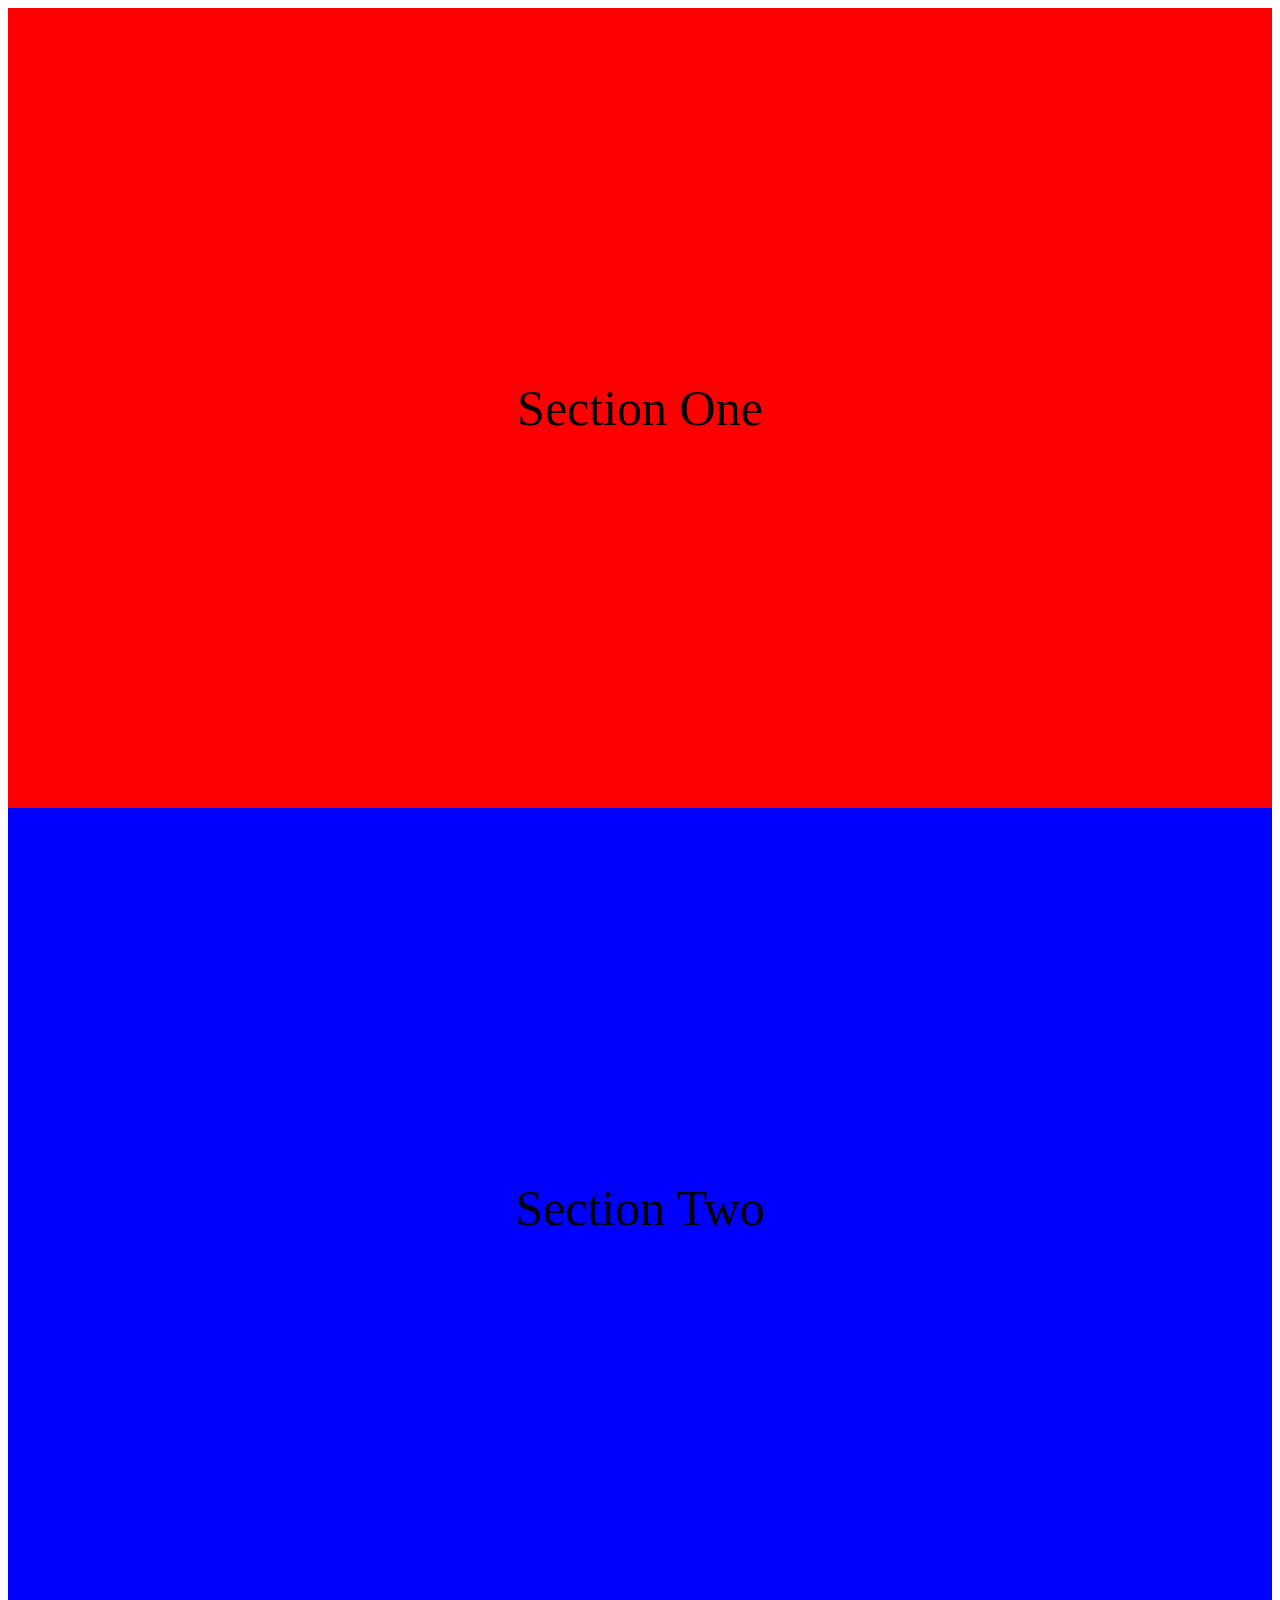
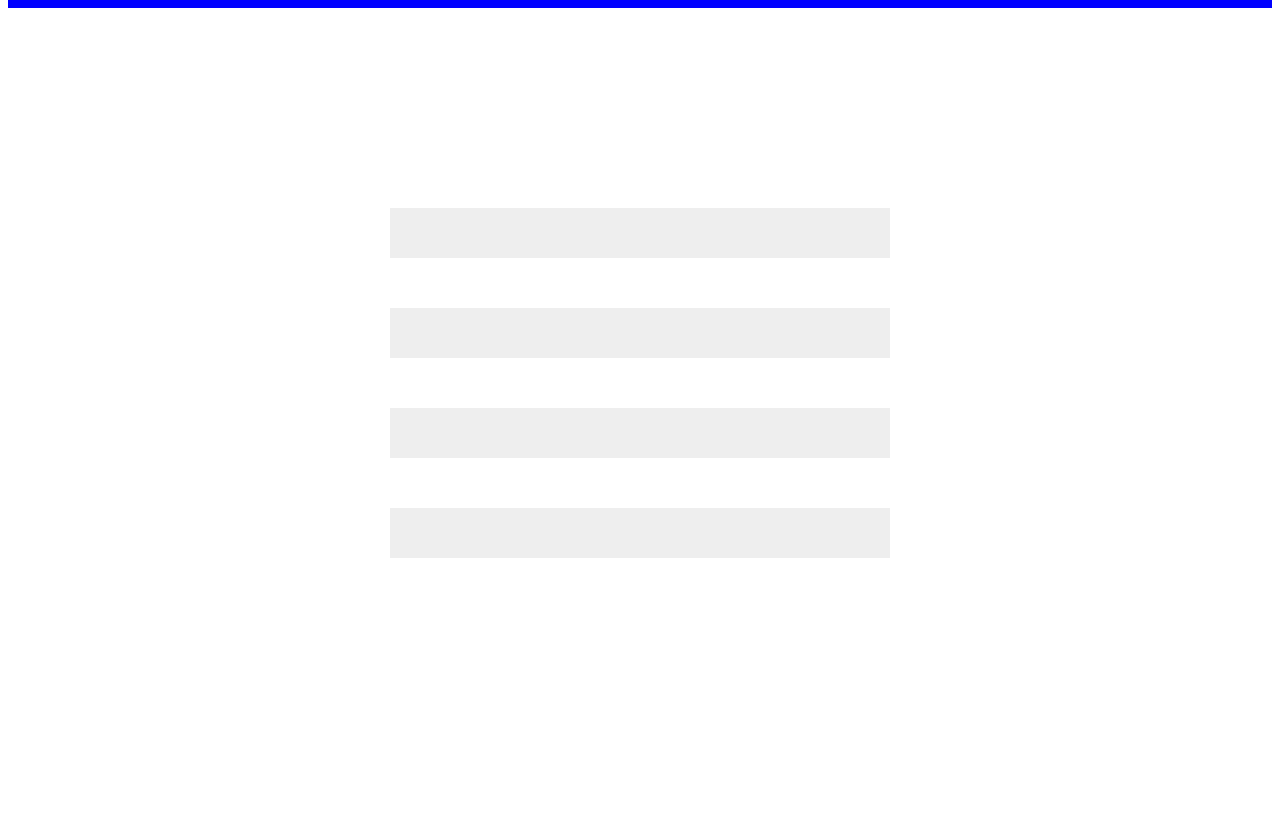
<file: Animate Width On Scrolling/index.html>
<!DOCTYPE html>
<html lang="en">
<head>
    <meta charset="UTF-8">
    <meta name="viewport" content="width=device-width, initial-scale=1.0">
    <link rel="stylesheet" href="style.css">
    <title>Animate Width</title>
</head>
<body>
    <div class="secone">Section One</div>
    <div class="sectwo">Section Two</div>
    <div class="secthree">
        <div><span data-goal="20"></span></div>
        <div><span data-goal="40"></span></div>
        <div><span data-goal="70"></span></div>
        <div><span data-goal="100"></span></div>
    </div>
    <script src="main.js"></script>
</body>
</html>
</file>
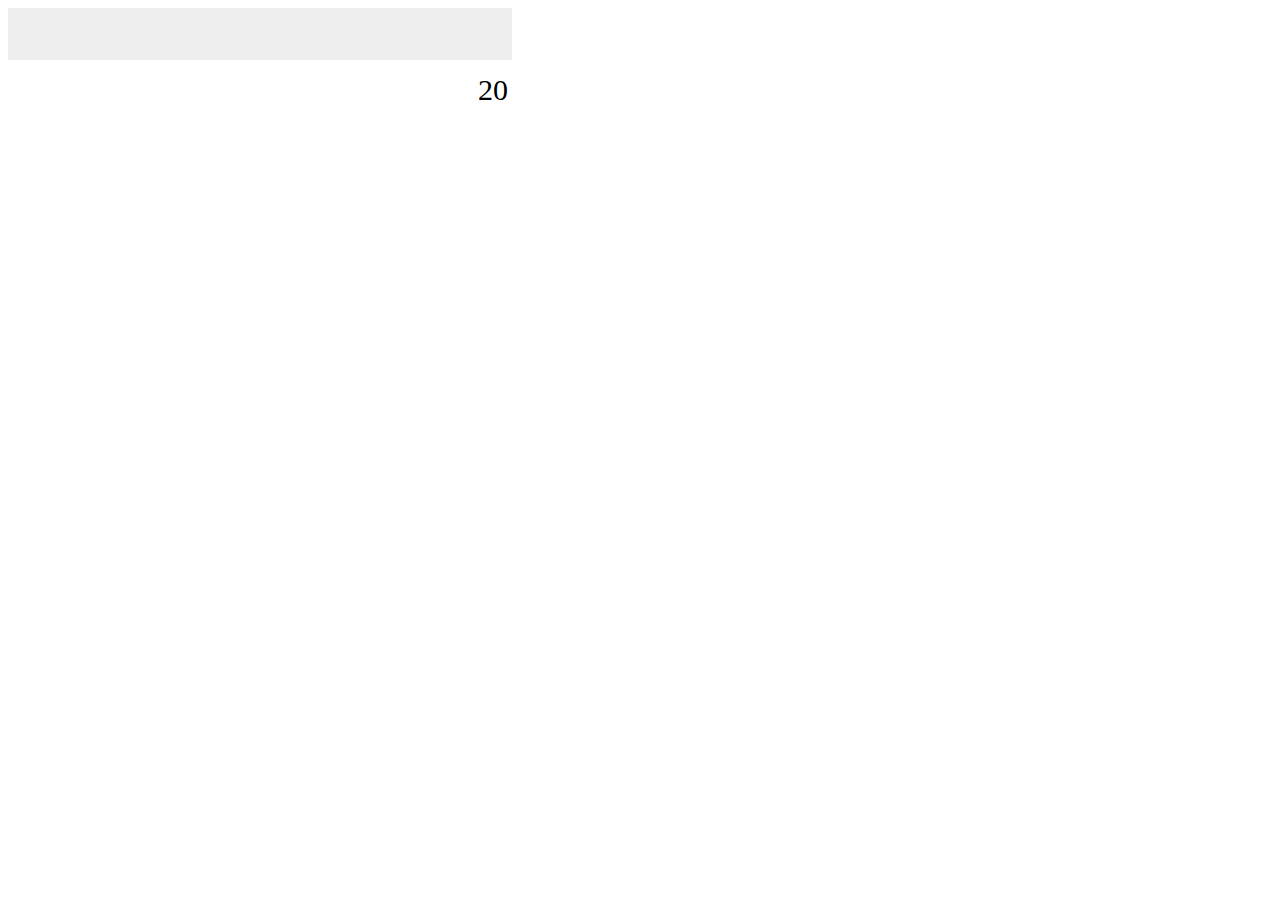
<file: Count Input Characters And Fill Borders/index.html>
<!DOCTYPE html>
<html lang="en">
<head>
    <meta charset="UTF-8">
    <meta name="viewport" content="width=device-width, initial-scale=1.0">
    <link rel="stylesheet" href="style.css">
    <title>Count Input</title>
</head>
<body>
    <form action="">
        <input type="text" name="card" maxlength="20">
        <div class="progress"></div>
        <div class="number"></div>
    </form>
    <script src="main.js"></script>
</body>
</html>
</file>
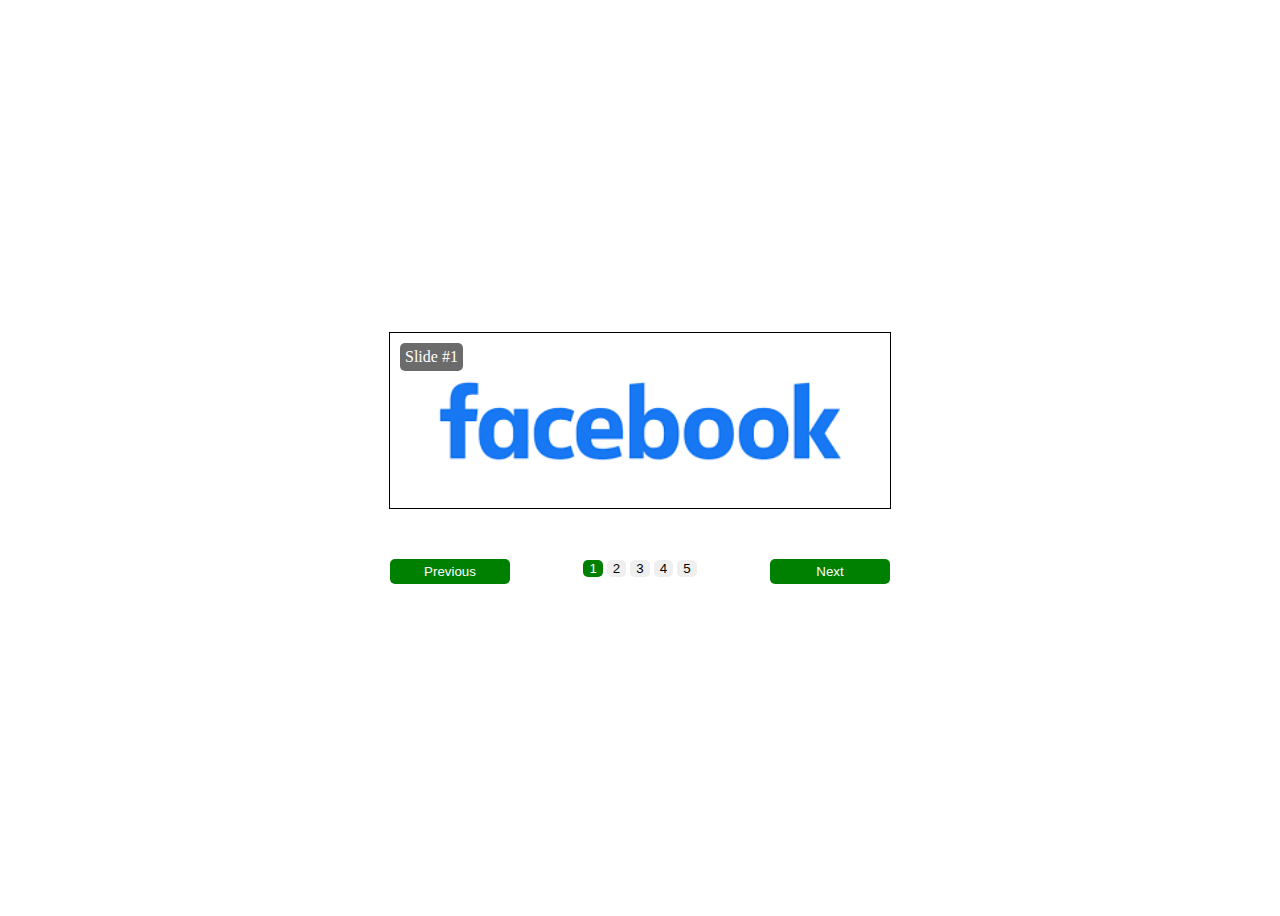
<file: Create Image Slider/index.html>
<!DOCTYPE html>
<html lang="en">
<head>
    <meta charset="UTF-8">
    <meta name="viewport" content="width=device-width, initial-scale=1.0">
    <link rel="stylesheet" href="style.css">
    <title>Image Slider</title>
</head>
<body>
    <div class="slider">
        <div class="image">
            <div class="slidenum"></div>
            <img src="Images/download.png" alt="">
            <img src="Images/image8-2.webp" alt="">
            <img src="Images/download (2).png" alt="">
            <img src="Images/download (3).png" alt="">
            <img src="Images/download (1).png" alt="">
        </div>
        <div class="switcher">
            <button class="pre">Previous</button>
            <div class="numbers">
                <button>1</button>
                <button>2</button>
                <button>3</button>
                <button>4</button>
                <button>5</button>
            </div>
            <button class="next">Next</button>
        </div>
    </div>
    <script src="main.js"></script>
</body>
</html>
</file>
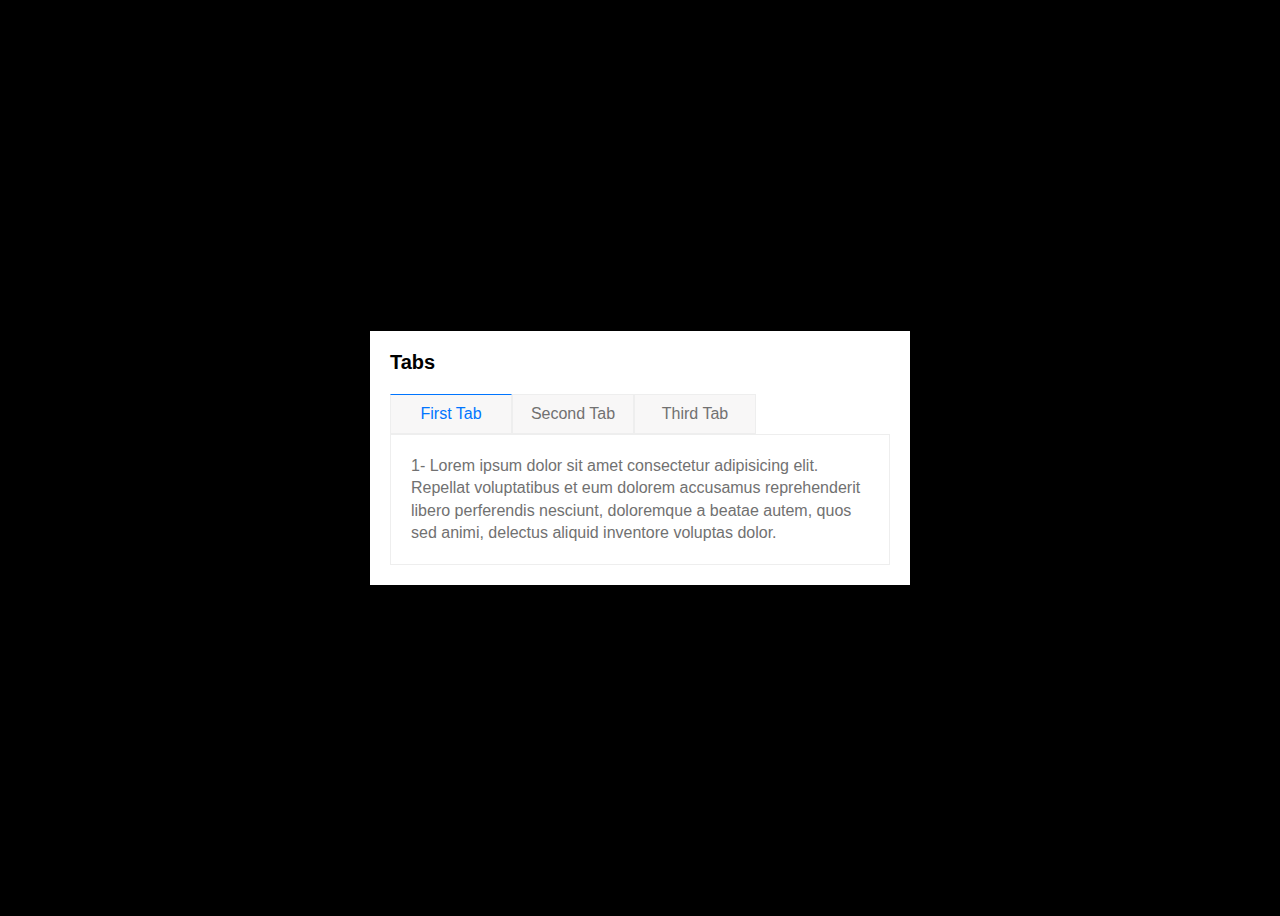
<file: Create Tabs/index.html>
<!DOCTYPE html>
<html lang="en">
<head>
    <meta charset="UTF-8">
    <meta name="viewport" content="width=device-width, initial-scale=1.0">
    <link rel="stylesheet" href="style.css">
    <title>Create Tabs</title>
</head>
<body>
    <div class="items">
        <span>Tabs</span>
        <div class="header">
            <span data-goal="first">First Tab</span>
            <span data-goal="second">Second Tab</span>
            <span data-goal="third">Third Tab</span>
        </div>
        <div class="content">
            <span class="first">1- Lorem ipsum dolor sit amet consectetur adipisicing elit. Repellat voluptatibus et eum dolorem accusamus reprehenderit libero perferendis nesciunt, doloremque a beatae autem, quos sed animi, delectus aliquid inventore voluptas dolor.</span>
            <span class="second">2- Lorem ipsum dolor sit amet consectetur adipisicing elit. Repellat voluptatibus et eum dolorem accusamus reprehenderit libero perferendis nesciunt, doloremque a beatae autem, quos sed animi, delectus aliquid inventore voluptas dolor.</span>
            <span class="third">3- Lorem ipsum dolor sit amet consectetur adipisicing elit. Repellat voluptatibus et eum dolorem accusamus reprehenderit libero perferendis nesciunt, doloremque a beatae autem, quos sed animi, delectus aliquid inventore voluptas dolor.</span>
        </div>
    </div>
    <script src="main.js"></script>
</body>
</html>
</file>
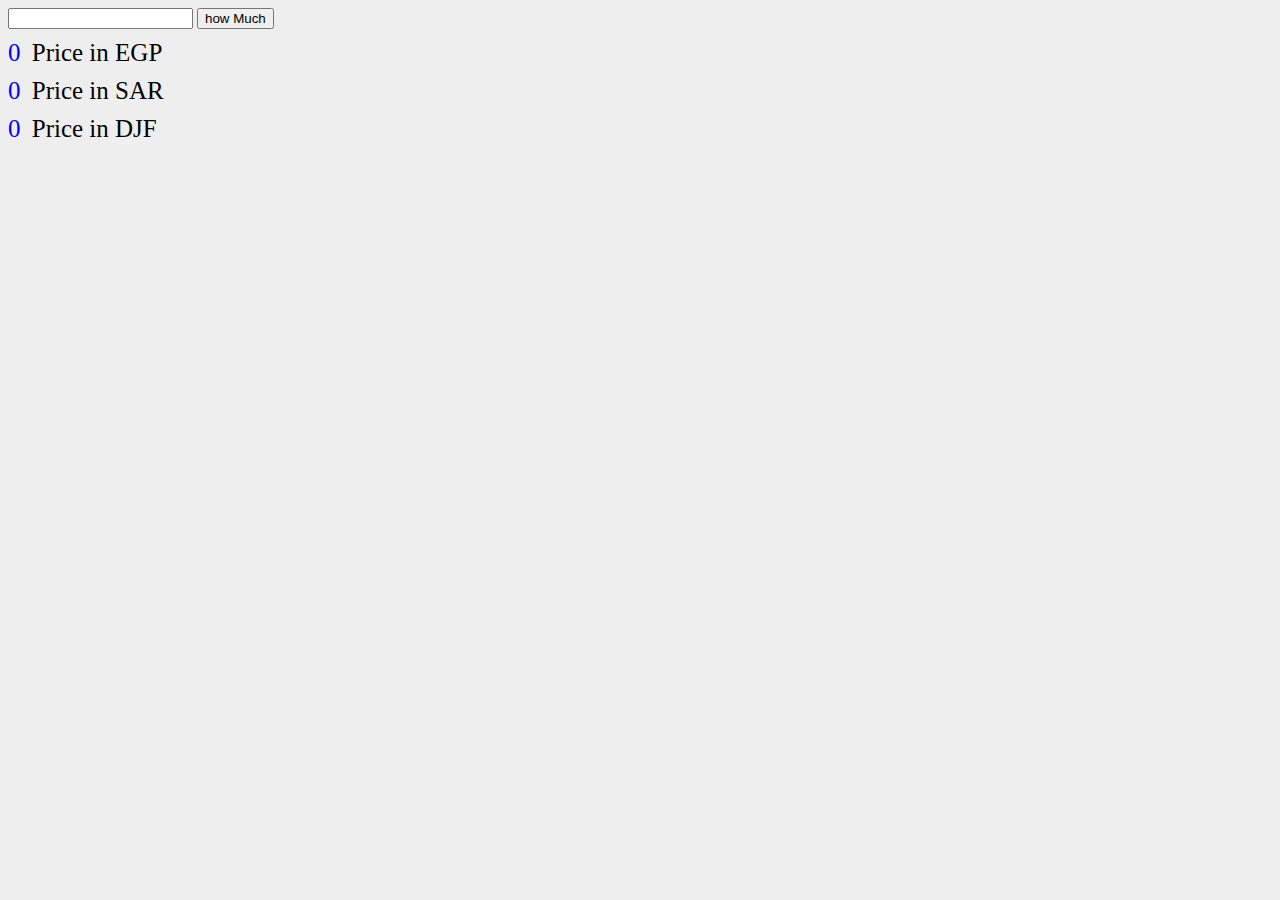
<file: Currency Conversion API/index.html>
<!DOCTYPE html>
<html lang="en">
<head>
    <meta charset="UTF-8">
    <meta name="viewport" content="width=device-width, initial-scale=1.0">
    <link rel="stylesheet" href="style.css">
    <title>Currency Conversion</title>
</head>
<body>
    <input type="text" class="count">
    <input type="submit" value="how Much" class="submit">
    <div class="results">
        <div class="one"><span>0</span> Price in EGP</div>
        <div class="two"><span>0</span> Price in SAR</div>
        <div class="three"><span>0</span> Price in DJF</div>
    </div>
    <script src="main.js"></script>
</body>
</html>
</file>
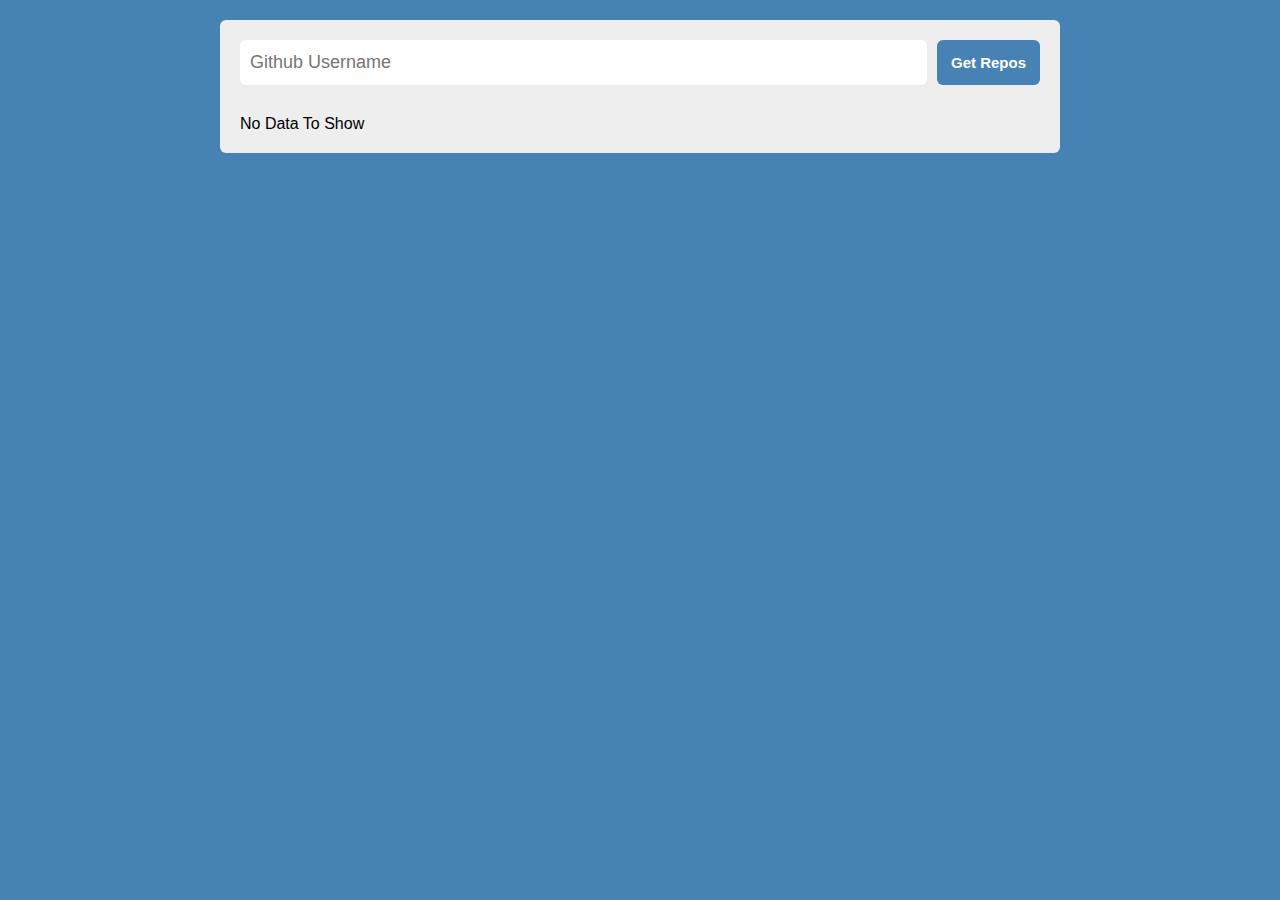
<file: Fetch Repositories/index.html>
<!DOCTYPE html>
<html lang="en">
<head>
    <meta charset="UTF-8">
    <meta name="viewport" content="width=device-width, initial-scale=1.0">
    <link rel="stylesheet" href="style.css">
    <title>Fetch Repositories</title>
</head>
<body>
    <div class="repos-aria">
        <div class="user-input">
            <input type="text" class="user-name" placeholder="Github Username">
            <button class="get-repos">Get Repos</button>
        </div>
        <div class="repos-results">No Data To Show</div>
    </div>
    <script src="main.js"></script>
</body>
</html>
</file>
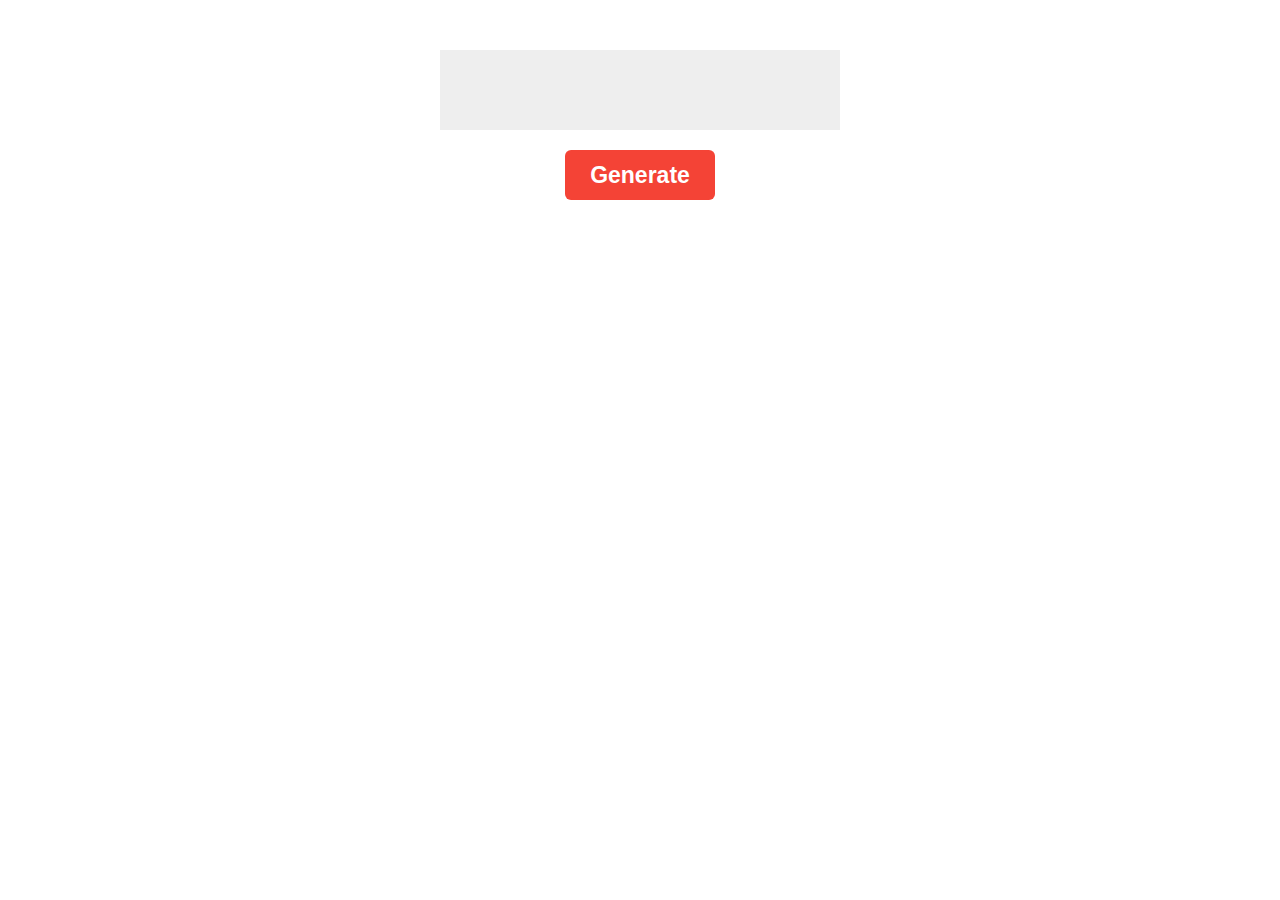
<file: Generate Random Password/index.html>
<!DOCTYPE html>
<html lang="en">
<head>
    <meta charset="UTF-8">
    <meta name="viewport" content="width=device-width, initial-scale=1.0">
    <link rel="stylesheet" href="style.css">
    <title>Generate Password</title>
</head>
<body>
    <div class="content">
        <div class="result"></div>
        <button class="generate">Generate</button>
    </div>
    <script src="main.js"></script>
</body>
</html>
</file>
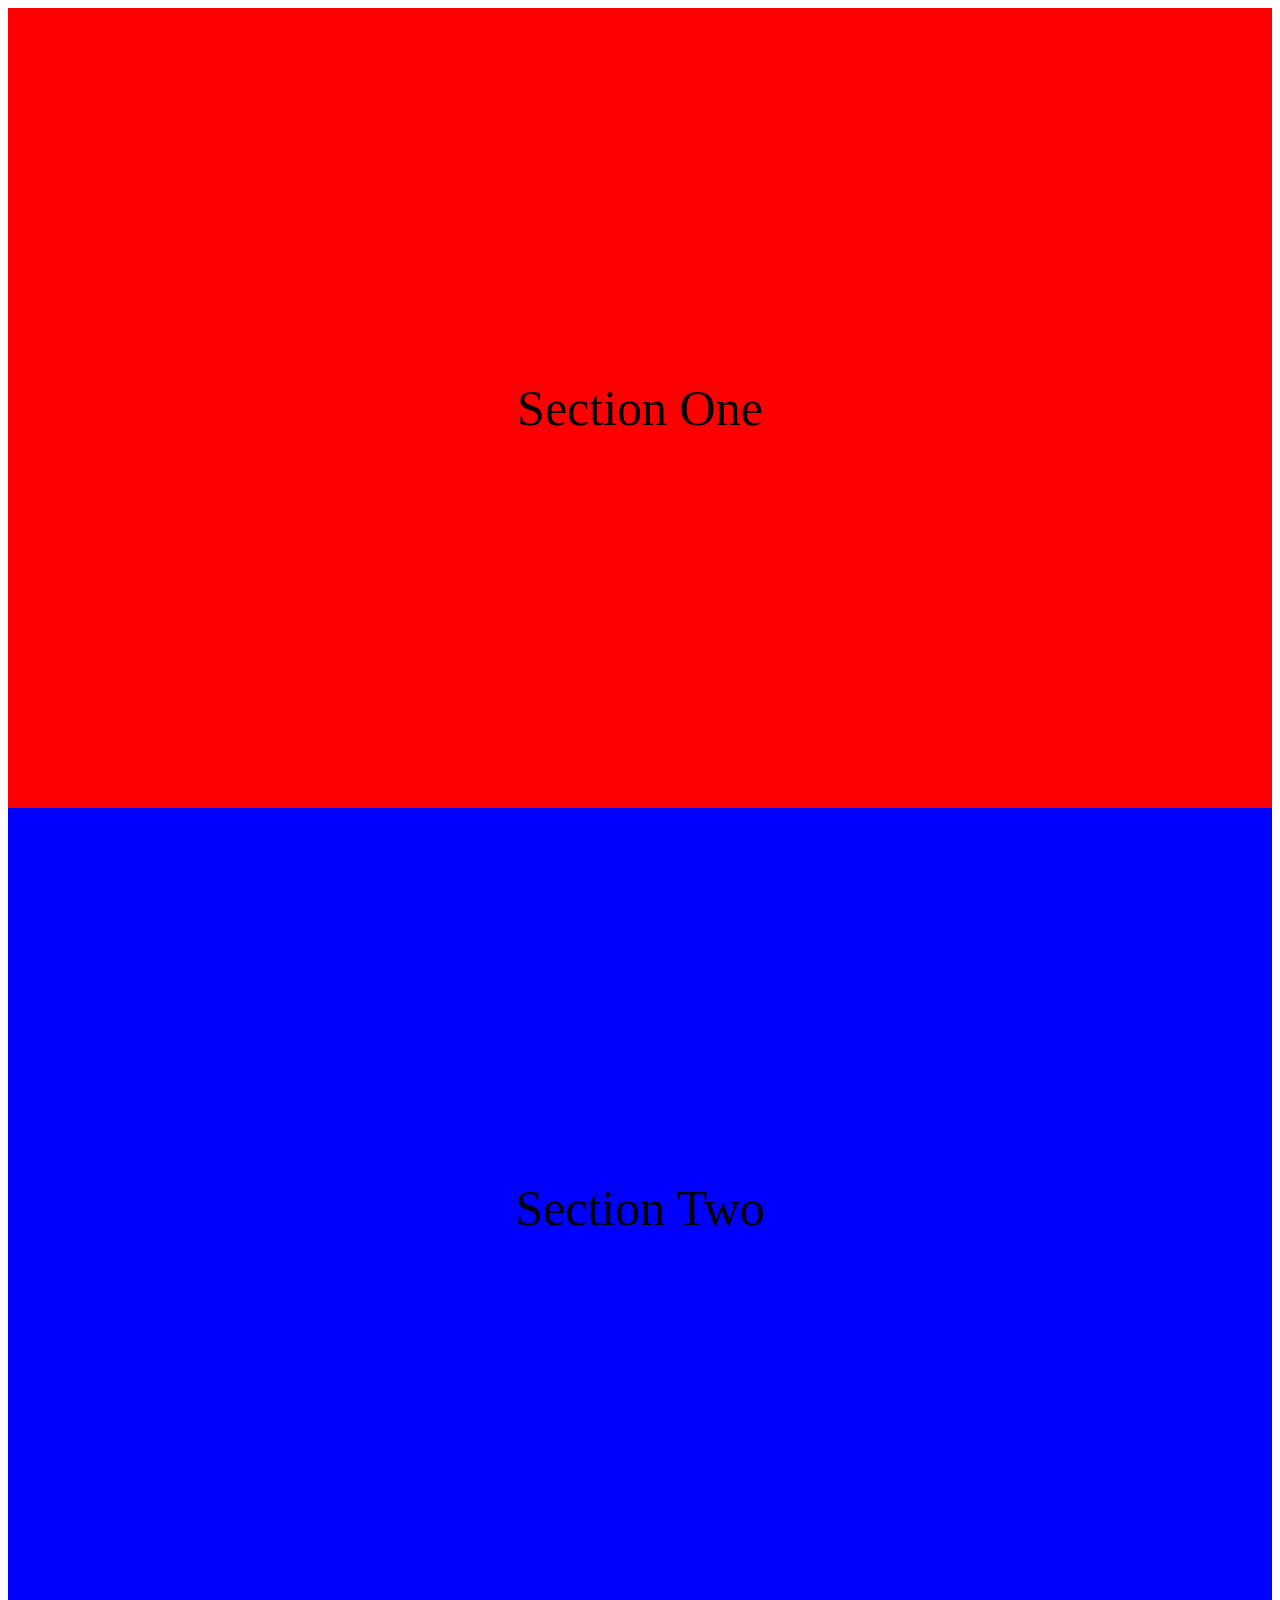
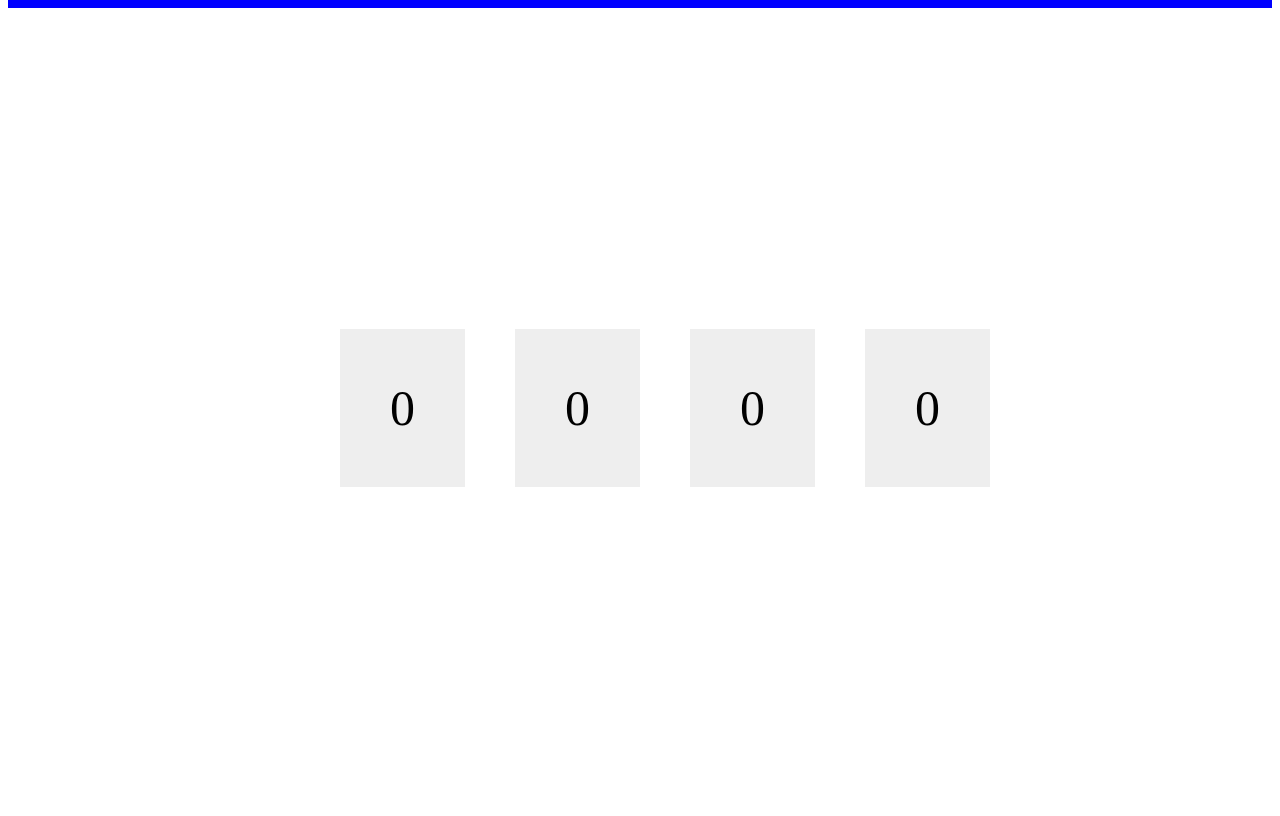
<file: Increase Number On Scrolling/index.html>
<!DOCTYPE html>
<html lang="en">
<head>
    <meta charset="UTF-8">
    <meta name="viewport" content="width=device-width, initial-scale=1.0">
    <link rel="stylesheet" href="style.css">
    <title>Increase Numbers</title>
</head>
<body>
    <div class="secone">Section One</div>
    <div class="sectwo">Section Two</div>
    <div class="secthree">
        <span class="one" data-goal="50">0</span>
        <span class="two" data-goal="100">0</span>
        <span class="three" data-goal="200">0</span>
        <span class="four" data-goal="300">0</span>
    </div>
    <script src="main.js"></script>
</body>
</html>
</file>
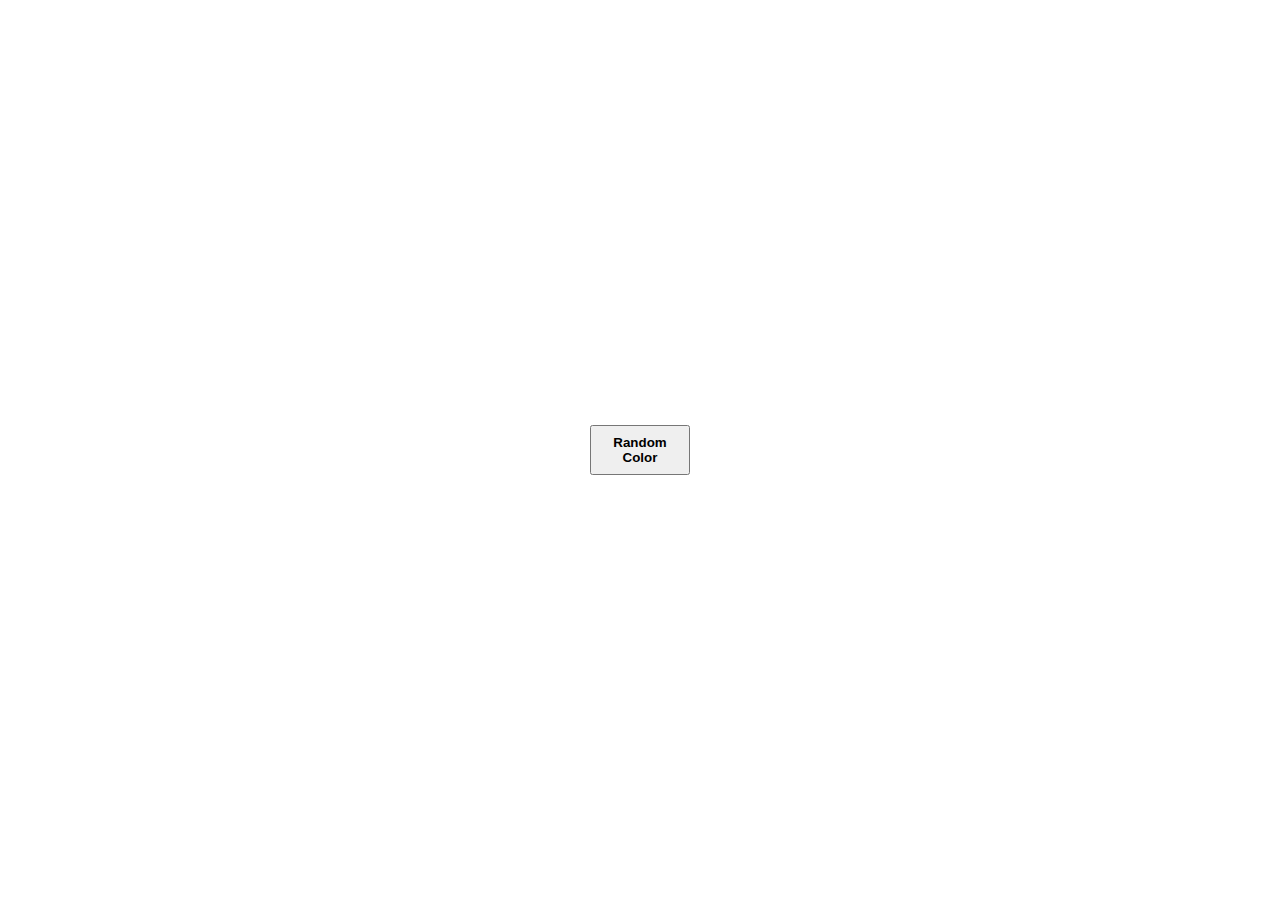
<file: Random Background Color/index.html>
<!DOCTYPE html>
<html lang="en">
<head>
    <meta charset="UTF-8">
    <meta name="viewport" content="width=device-width, initial-scale=1.0">
    <link rel="stylesheet" href="style.css">
    <title>Random Color</title>
</head>
<body>
    <div class="background">
        <button class="random">Random Color</button>
    </div>
    <script src="main.js"></script>
</body>
</html>
</file>
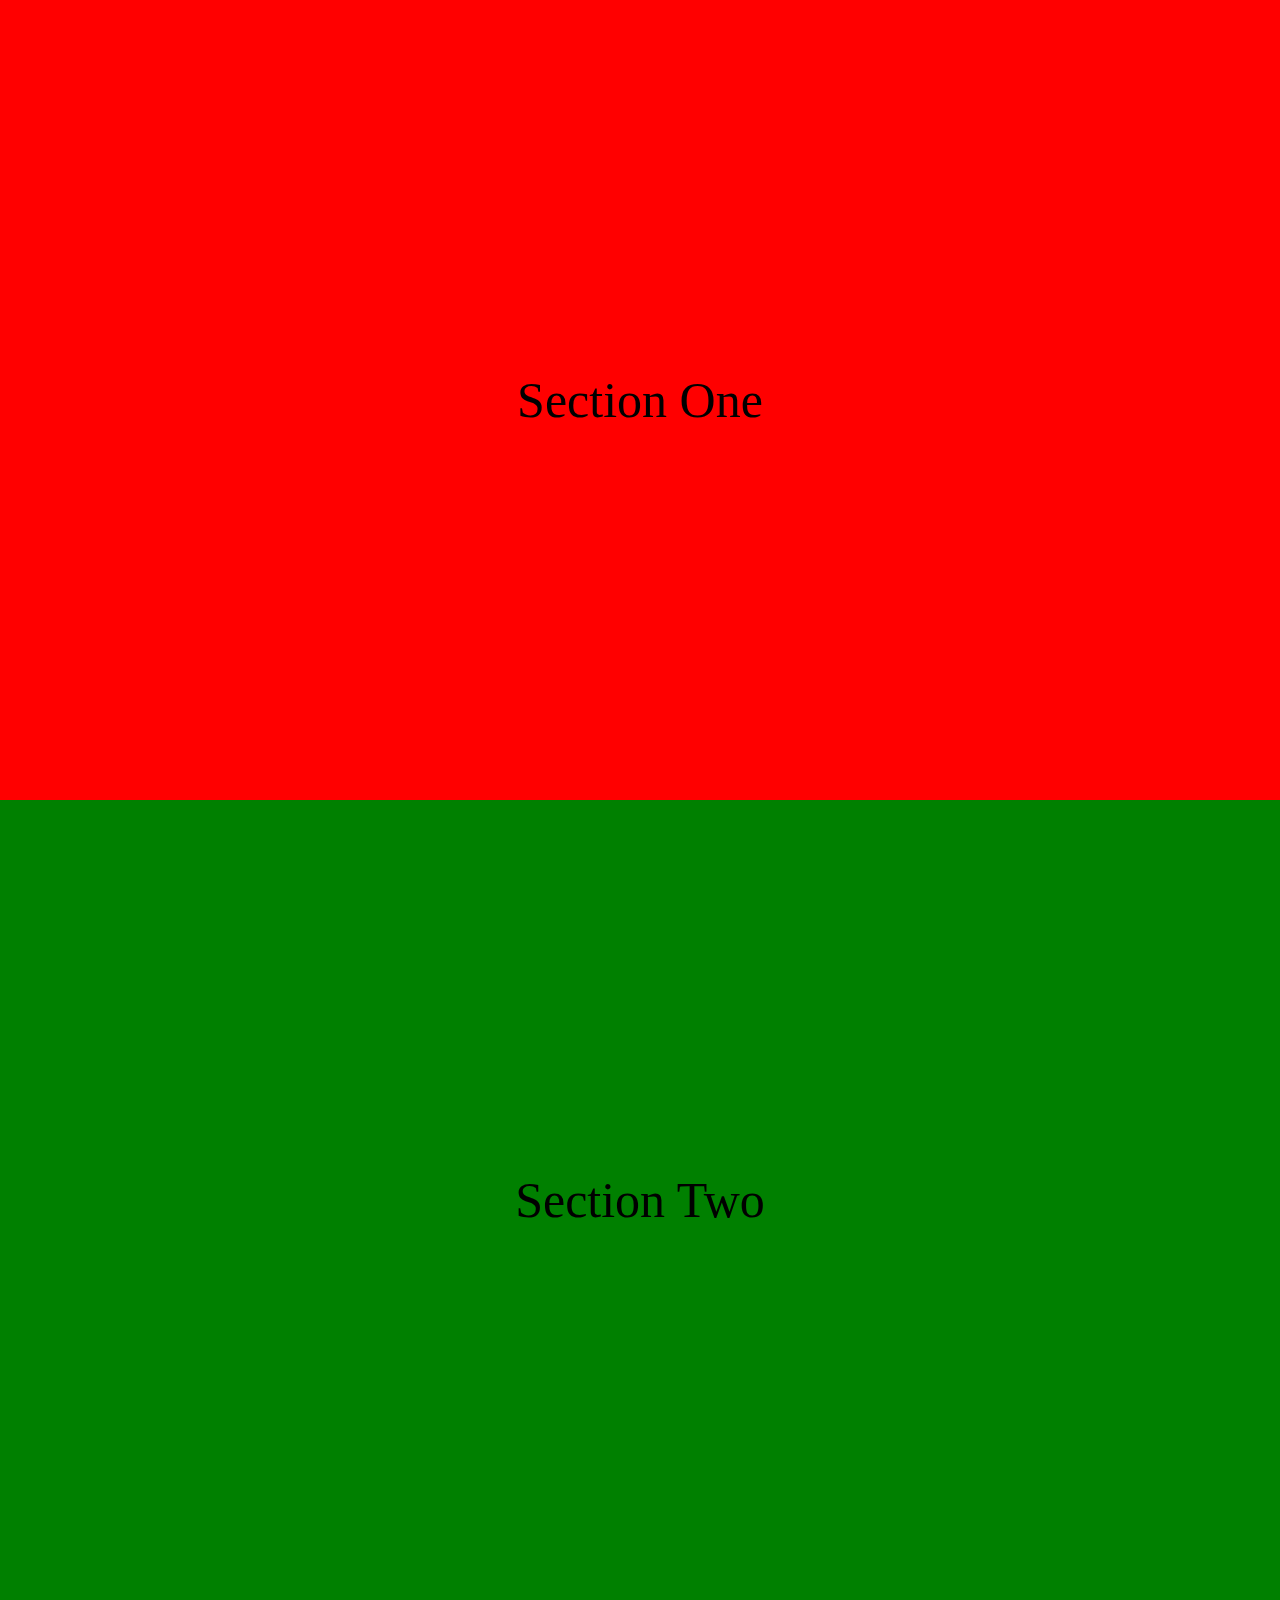
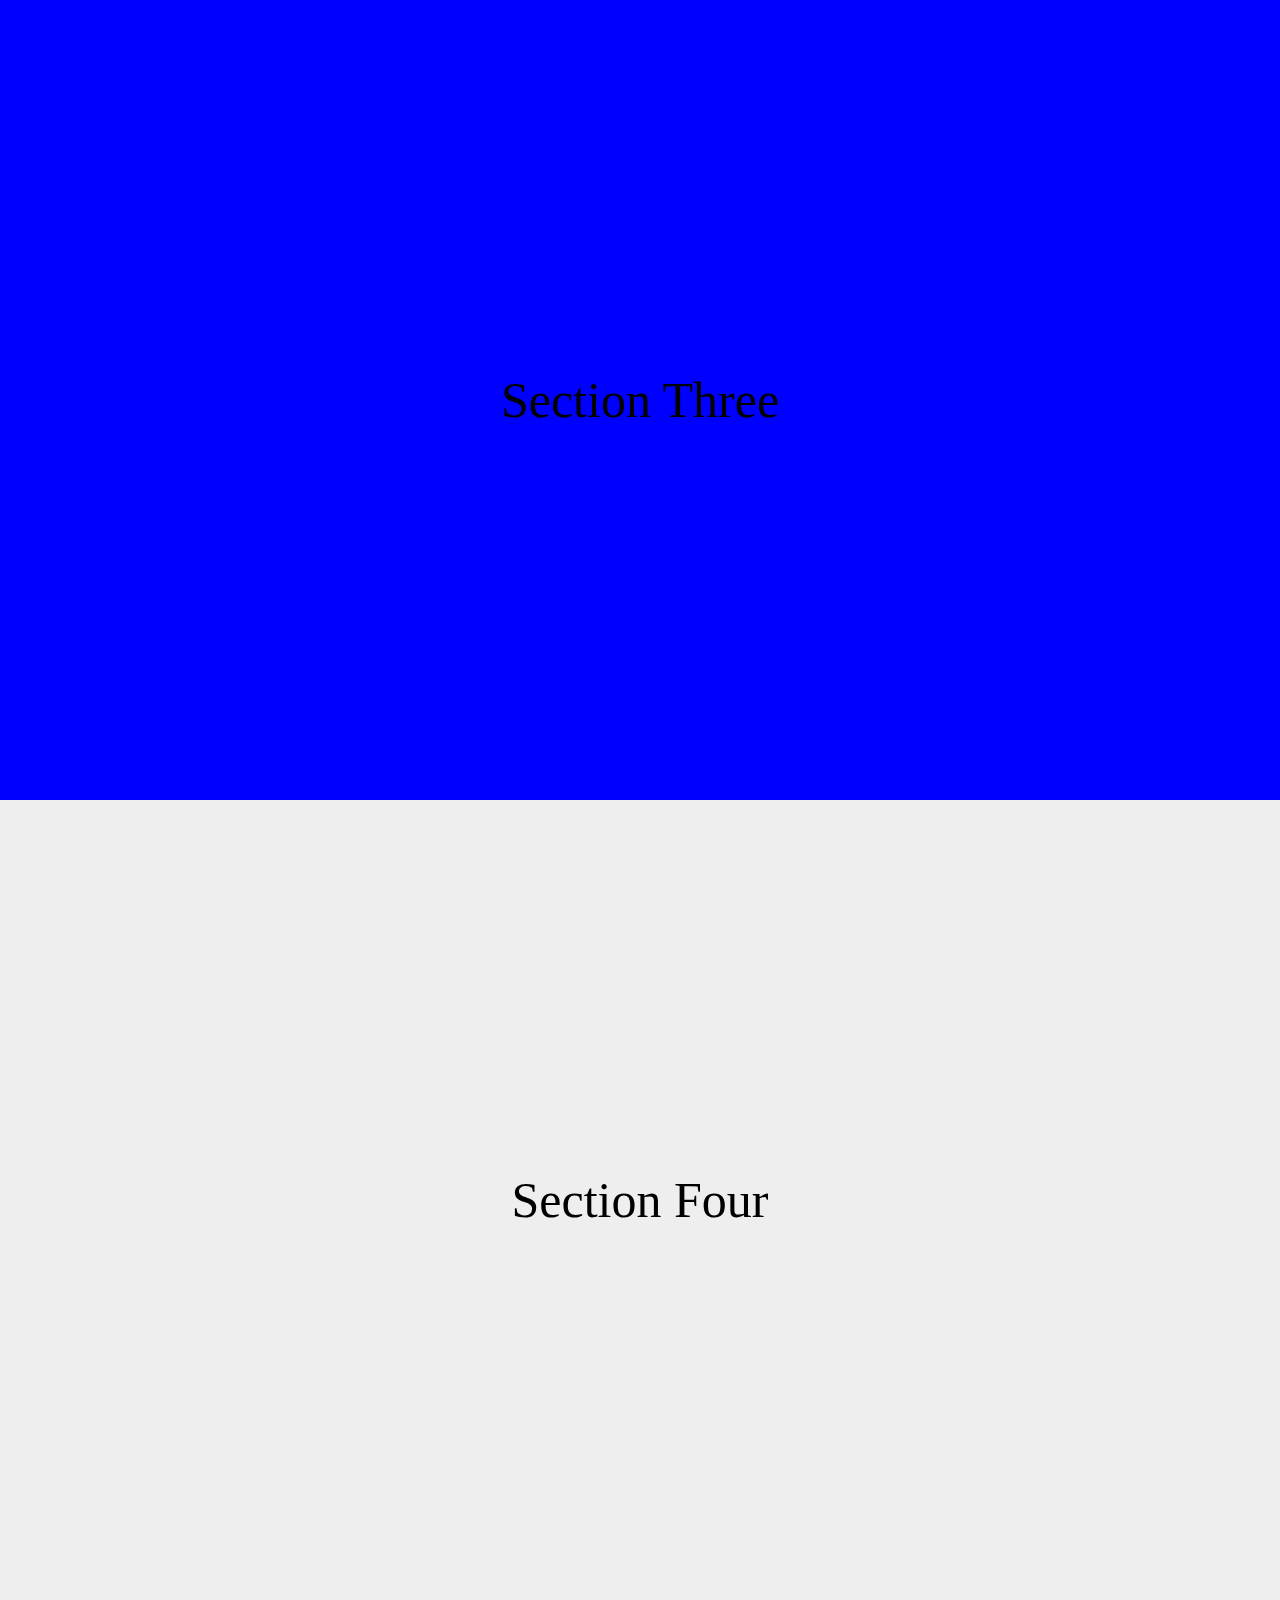
<file: Scroll To Top/index.html>
<!DOCTYPE html>
<html lang="en">
<head>
    <meta charset="UTF-8">
    <meta name="viewport" content="width=device-width, initial-scale=1.0">
    <link rel="stylesheet" href="style.css">
    <title>Scroll To Top</title>
</head>
<body>
    <button class="scroll">Up</button>
    <div class="secone">Section One</div>
    <div class="sectwo">Section Two</div>
    <div class="secthree">Section Three</div>
    <div class="secfour">Section Four</div>
    <script src="main.js"></script>
</body>
</html>
</file>
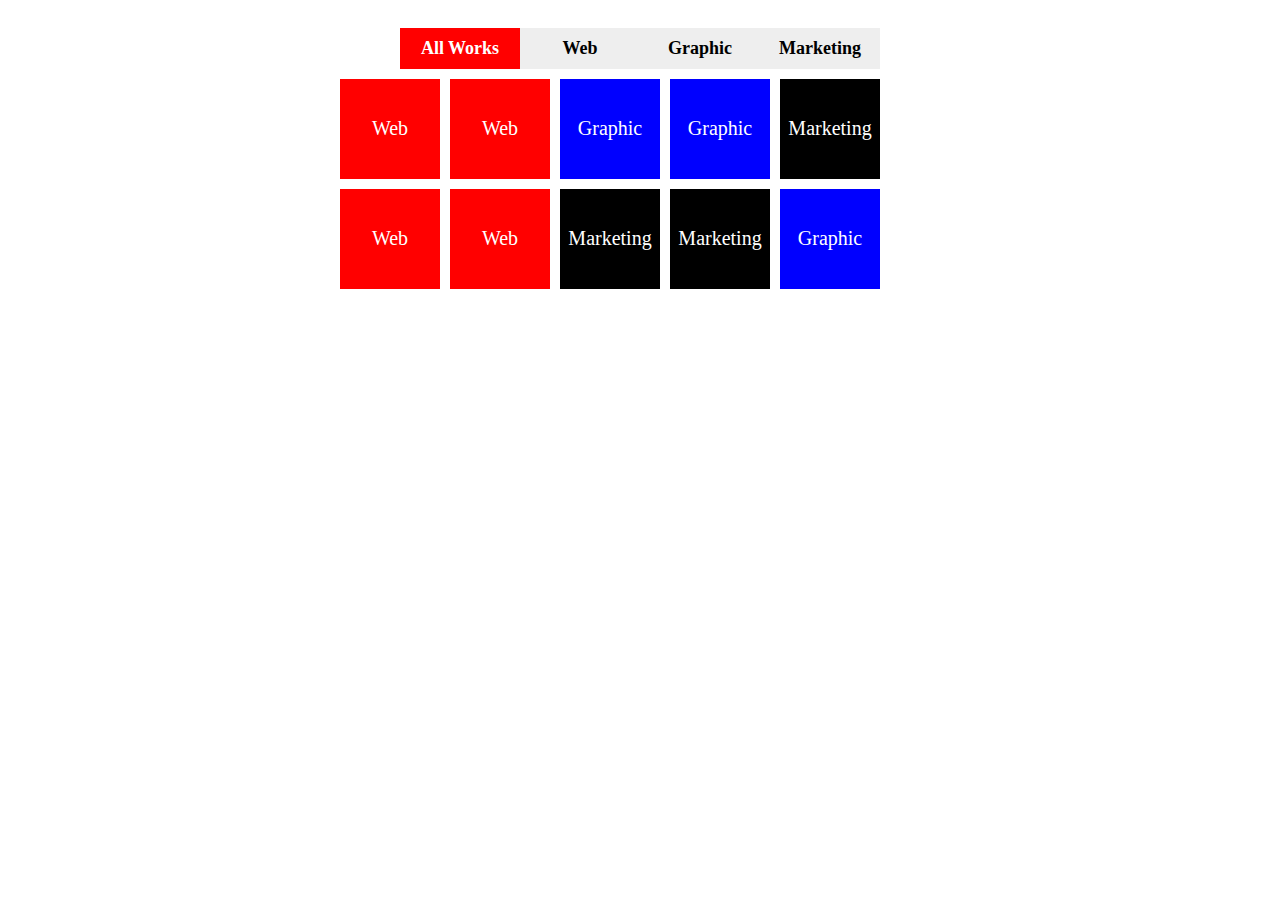
<file: Works Filter/index.html>
<!DOCTYPE html>
<html lang="en">
<head>
    <meta charset="UTF-8">
    <meta name="viewport" content="width=device-width, initial-scale=1.0">
    <link rel="stylesheet" href="style.css">
    <title>Works Filter</title>
</head>
<body>
    <div class="items">
        <div class="header">
            <span class="all" data-goal="all">All Works</span>
            <span class="web" data-goal="web">Web</span>
            <span class="graphic" data-goal="graphic">Graphic</span>
            <span class="marketing" data-goal="marketing">Marketing</span>
        </div>
        <div class="content">
            <span class="web all">Web</span>
            <span class="web all">Web</span>
            <span class="graphic all">Graphic</span>
            <span class="graphic all">Graphic</span>
            <span class="marketing all">Marketing</span>
            <span class="web all">Web</span>
            <span class="web all">Web</span>
            <span class="marketing all">Marketing</span>
            <span class="marketing all">Marketing</span>
            <span class="graphic all">Graphic</span>
        </div>
    </div>
    <script src="main.js"></script>
</body>
</html>
</file>
<file: Animate Width On Scrolling/style.css>
.secone
{
    height: 800px;
    display: flex;
    justify-content: center;
    align-items: center;
    font-size: 50px;
    background-color: red;
}

.sectwo
{
    height: 800px;
    display: flex;
    justify-content: center;
    align-items: center;
    font-size: 50px;
    background-color: blue;
}

.secthree
{
    height: 800px;
    display: flex;
    flex-direction: column;
    justify-content: center;
    align-items: center;
}

.secthree div
{
    display: block;
    width: 500px;
    background-color: #eee;
    height: 50px;
    margin-bottom: 50px;
}

.secthree div span
{
    display: block;
    width: 0;
    height: 100%;
    background-color: red;
}
</file>
<file: Count Input Characters And Fill Borders/style.css>
form 
{
    width: 500px;
}

form input
{
    width: 100%;
    height: 50px;
    font-size: 30px;
    border: none;
    outline: none;
    background-color: #eee;
}

form .progress
{
    margin-top: 4px;
    width: 0%;
    height: 5px;
    background-color: blue;
    transition: 0.5s;
}

form .number
{
    text-align: right;
    font-size: 30px;
    margin-top: 4px;
}

.zero 
{
    color: red;
    font-weight: bold;
}
</file>
<file: Create Image Slider/style.css>
button
{
    cursor: pointer;
    border: none;
    border-radius: 5px;
}

.slider
{
    display: flex;
    flex-direction: column;
    justify-content: center;
    align-items: center;
    height: 100vh;
}

.image
{
    position: relative;
    width: 500px;
    text-align: center;
    border: 1px solid black;
}

.image .slidenum
{
    position: absolute;
    top: 10px;
    left: 10px;
    background-color: #00000094;
    padding: 5px;
    border-radius: 5px;
    color: white;
}

.image img
{
    width: 100%;
    max-width: 100%;
    transition: 0.5;
}

.switcher
{
    width: 500px;
    display: flex;
    justify-content: space-between;
    margin-top: 50px;
}

.switcher > button
{
    width: 120px;
    background-color: green;
    color: white;
    border-radius: 5px;
    padding: 5px;
}

.switcher .numbers .active
{
    background-color: green;
    color: white;
}
</file>
<file: Create Tabs/style.css>
body
{
    display: flex;
    justify-content: center;
    align-items: center;
    height: 100vh;
    background-color: black;
    font-family: sans-serif;
}

.items
{
    width: 500px;
    background-color: white;
    padding: 20px;
}

.items > span
{
    font-weight: bold;
    font-size: 20px;
    margin-bottom: 20px;
    display: block;
}

.items .header
{
    display: flex;
}

.items .header span
{
    display: block;
    padding: 10px;
    background: #f8f7f7;
    width: 100px;
    text-align: center;
    color: rgb(113, 113, 113);
    cursor: pointer;
    border: 1px #eee solid;
}

.items .header span:hover,
.items .header .active
{
    color: #0075FF;
    border-top: 1px #0075FF solid;
}

.items .content
{
    padding: 20px;
    border: 1px #eee solid;
}

.items .content span 
{
    line-height: 1.4;
    color: rgb(113, 113, 113);
}
</file>
<file: Currency Conversion API/style.css>
body
{
    background-color: #EEE;
}

.results div 
{
    margin: 10px 0;
    font-size: 25px;
}

.results div span
{
    color: blue;
    margin-right: 5px;
}
</file>
<file: Fetch Repositories/style.css>
* 
{
    margin: 0;
}

body
{
    background-color: #4682B4;
    font-family: sans-serif;
}

.repos-aria
{
    width: 800px;
    background-color: #eee;
    margin: 20px auto;
    border-radius: 6px;
    padding: 20px;
}

.repos-aria .user-input
{
    display: flex;
    border-radius: 6px;
}

.repos-aria .user-input input
{
    flex: 1;
    margin-right: 10px;
    height: 25px;
    border: none;
    border-radius: 6px;
    font-size: 18px;
    padding: 10px;
}

.repos-aria .user-input input:focus
{
    outline: none;
}

.repos-aria .user-input button
{
    cursor: pointer;
    border: none;
    background-color: #4682B4;
    color: white;
    border-radius: 6px;
    font-weight: bold;
    padding: 14px;
    font-size: 15px;
}

.repos-aria .repos-results
{
    margin-top: 30px;
}

.repos-aria .repos-results .repo
{
    display: flex;
    justify-content: space-between;
    margin-bottom: 5px;
    background-color: white;
    padding: 20px;
}

.repos-aria .repos-results .repo .repo-name
{
    font-size: 18px;
}

.repos-aria .repos-results .repo .repo-info
{
    display: flex;
}

.repos-aria .repos-results .repo .stars
{
    display: block;
    width: 80px;
    background-color: #808080;
    text-align: center;
    border-radius: 6px;
    margin-right: 15px;
    padding: 3px 0;
    color: white;
}

.repos-aria .repos-results .repo a
{
    width: 80px;
    text-decoration: none;
    background-color: #B22222;
    text-align: center;
    padding: 3px 0;
    border-radius: 6px;
    color: white;
}
</file>
<file: Generate Random Password/style.css>
.content
{
    display: flex;
    flex-direction: column;
    justify-content: center;
    align-items: center;
    margin: 50px 0;
}

.content .result
{
    width: 400px;
    height: 80px;
    background-color: #eee;
    display: flex;
    justify-content: center;
    align-items: center;
    font-size: 40px;
    font-weight: bold;
}

.content button
{
    width: 150px;
    height: 50px;
    margin-top: 20px;
    background-color: #f44336;
    color: white;
    font-size: 23px;
    font-weight: bold;
    cursor: pointer;
    border-radius: 6px;
    border: none;
    user-select: none;
}
</file>
<file: Increase Number On Scrolling/style.css>
div
{
    display: flex;
    justify-content: center;
    align-items: center;
    font-size: 50px;
    height: 800px;
}
.secone
{
    background-color: red;
}

.sectwo
{
    background-color: blue;
}

.secthree span
{
    margin-left: 50px;
    background-color: #eee;
    padding: 50px;
}
</file>
<file: Random Background Color/style.css>
body
{
    margin: 0;
}

.background
{
    height: 100vh;
    display: flex;
    justify-content: center;
    align-items: center;
}

.random
{
    cursor: pointer;
    width: 100px;
    height: 50px;
    font-weight: bold;
}
</file>
<file: Scroll To Top/style.css>
body
{
    margin: 0;
}

div
{
    display: flex;
    justify-content: center;
    align-items: center;
    height: 800px;
    font-size: 50px;
}

.secone
{
    background-color: red;
}

.sectwo
{
    background-color: green;
}

.secthree
{
    background-color: blue;
}

.secfour
{
    background-color: #eee;
}

.scroll
{
    cursor: pointer;
    border: none;
    position: fixed;
    right: 35px;
    bottom: 35px;
    width: 40px;
    height: 40px;
    border-radius: 50%;
    background-color: black;
    display: none;
    color: white;
    font-weight: bold;
}
</file>
<file: Works Filter/style.css>
.items
{
    height: 300px;
    display: flex;
    flex-direction: column;
    justify-content: center;
    align-items: center;
}

.header
{
    margin-bottom: 10px;
    display: flex;
}

.header span
{
    width: 100px;
    display: block;
    background-color: #eee;
    padding: 10px;
    font-size: 18px;
    font-weight: bold;
    text-align: center;
    cursor: pointer;
}

.header .active,
.header span:hover
{
    background-color: red;
    color: white;
}

.content
{
    width: 600px;
    display: flex;
    flex-wrap: wrap;
    gap: 10px;
}

.content span
{
    width: 100px;
    height: 100px;
    display: block;
    display: flex;
    justify-content: center;
    align-items: center;
    font-size: 20px;
    color: white;
}

.content .web 
{
    background-color: red;
}

.content .graphic
{
    background-color: blue;
}

.content .marketing
{
    background-color: black;
}
</file>
